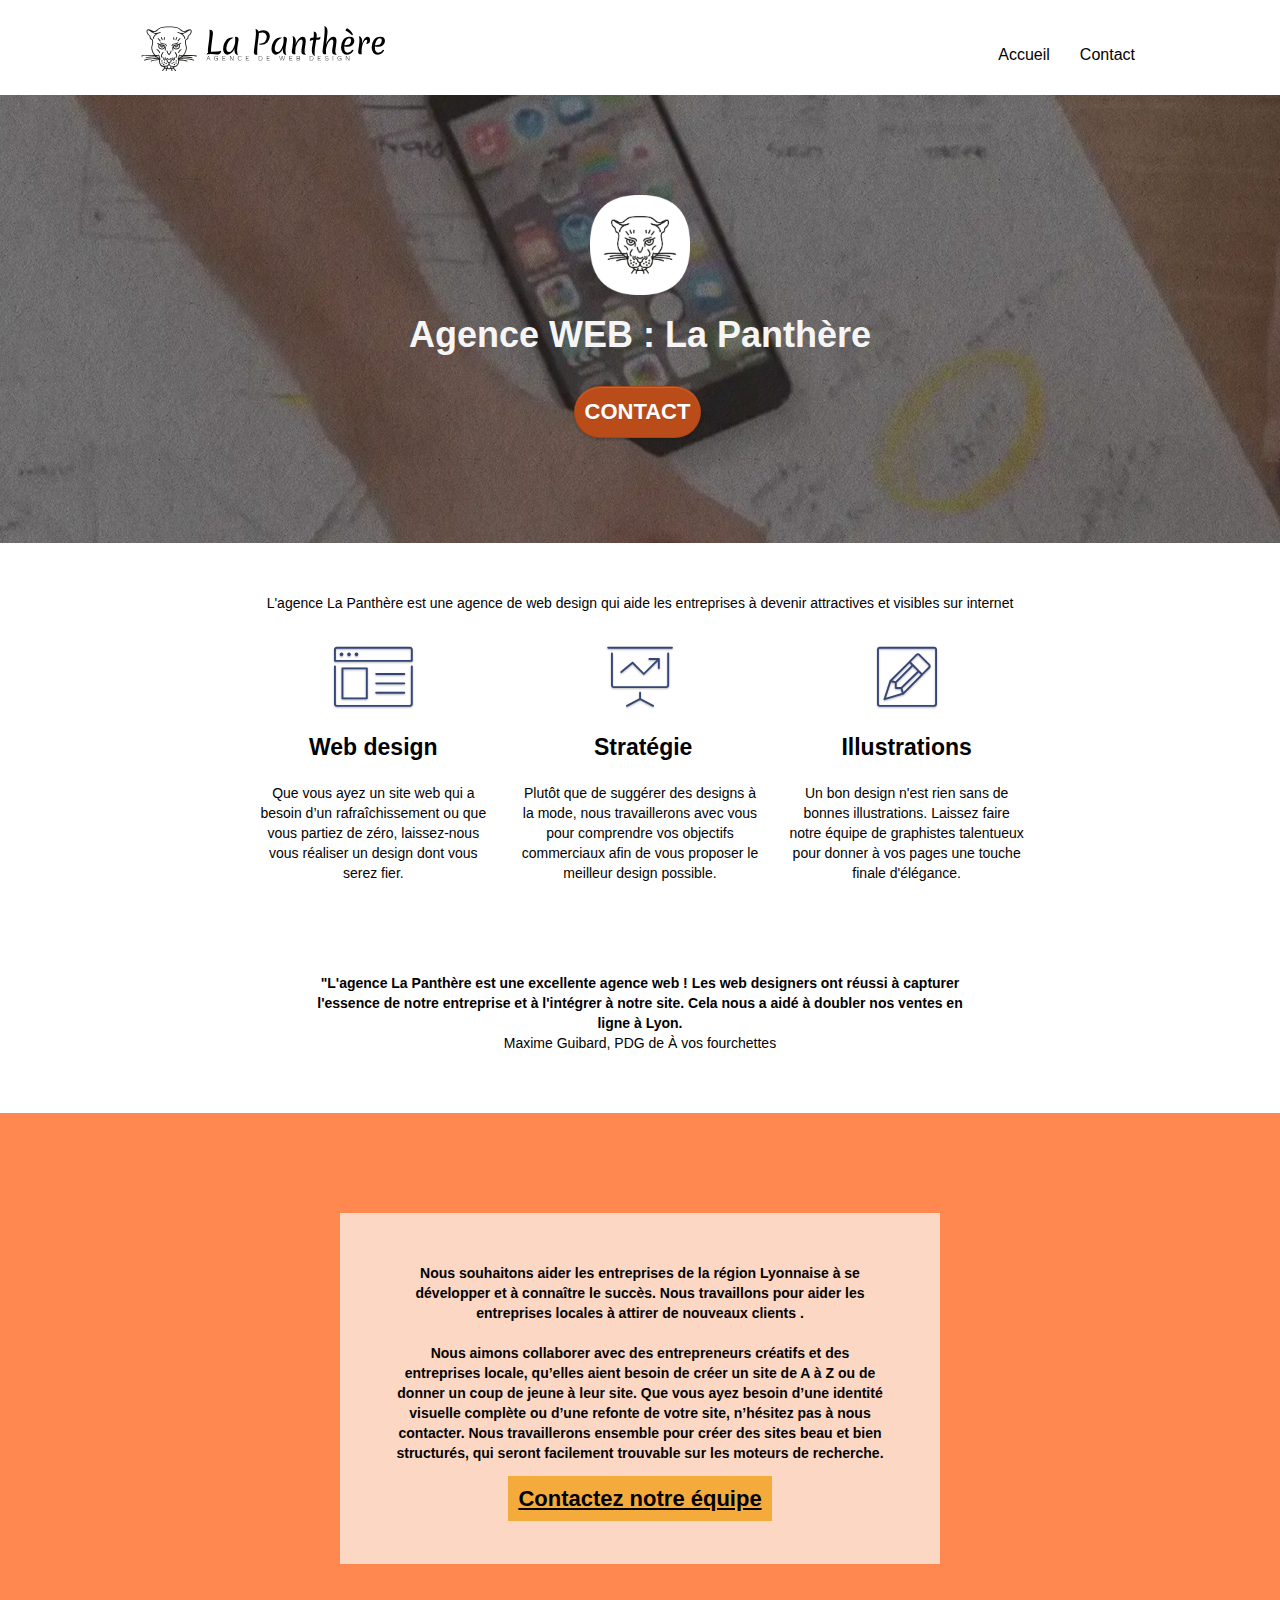
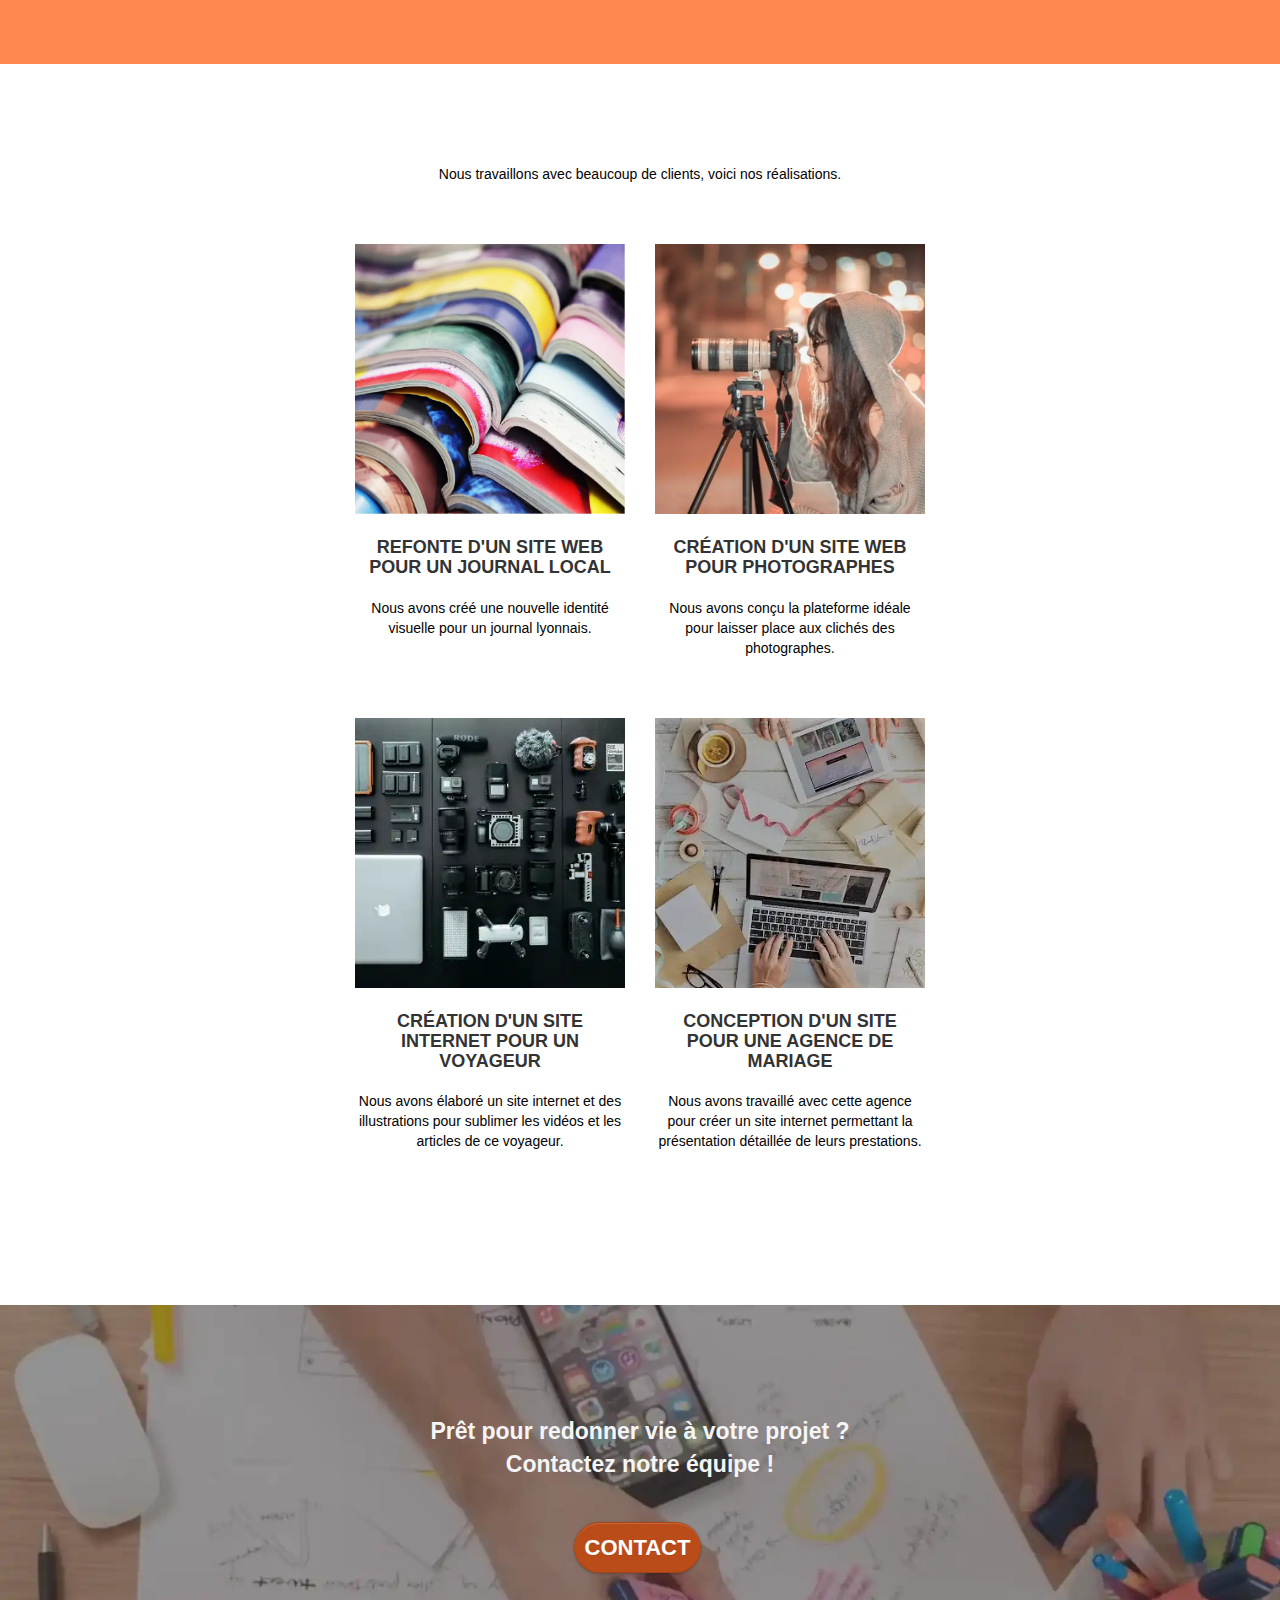
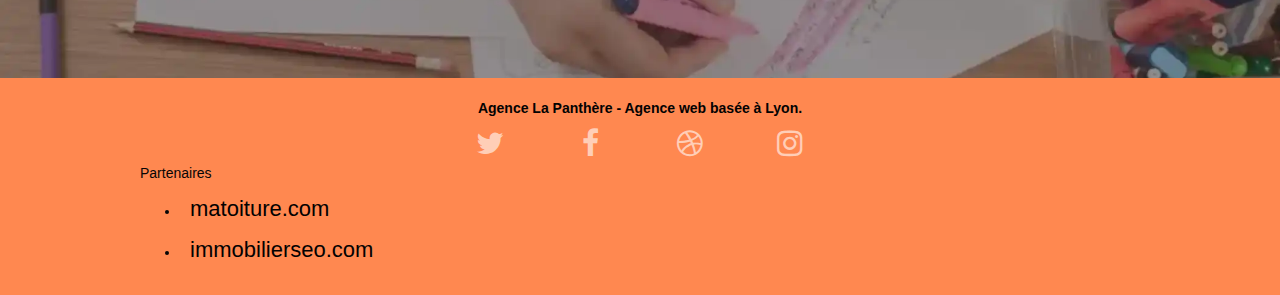
<file: index.html>
<!DOCTYPE html>
<html lang="fr">

<head>
	<meta charset="utf-8">
	<meta name="description" content="Vous avez ouvert votre entreprise et vous cherchez maintenant à vous faire connaître ? L’agence La Panthère est la solution pour vous. Grâce à son expertise en web design et en graphisme, cette agence web lyonnaise saura rendre votre entreprise visible et attirante sur le web. Faites peau neuve et créer le site web qui vous convient grâce à cette agence web. Une façon de redonner vie à vos projets et d’avancer vers le succès. Contactez les équipes de l’agence La Panthère, et faites-vous connaître sans plus attendre.">
	<meta name="viewport" content="width=device-width, initial-scale=1.0, viewport-fit=cover">
	<link rel="shortcut icon" type="image/png" href="favicon.jpg">

	<link rel="stylesheet" type="text/css" href="./css/bootstrap.min.css">
	<link rel="stylesheet" type="text/css" href="style.css">
	<link rel="stylesheet" type="text/css" href="./css/font-awesome.min.css">
	<link rel="stylesheet" type="text/css" href="./css/et-line.min.css">

	<title>La Panthère - Agence de Web design</title>


	<!-- Analytics -->

	<!-- Analytics END -->

</head>

<body>
	<!-- Principal conteneur -->
	<div class="page-container">

		<!-- bloc-0 -->
		<div class="bloc bgc-white l-bloc " id="bloc-0">
			<div class="container bloc-sm">
				<nav class="navbar row">
					<div class="navbar-header">
						<a class="navbar-brand" href="index.html"><img src="img/agence-la-panthere-monochrome.svg"
								alt="paris web design logo agence web meilleure agence"></a>
						<button id="nav-toggle" type="button" class="ui-navbar-toggle navbar-toggle" data-toggle="collapse" data-target=".navbar-1">
									<span class="sr-only">Toggle navigation</span><span class="icon-bar"></span><span class="icon-bar"></span><span class="icon-bar"></span>
								</button>
					</div>
					<div class="collapse navbar-collapse navbar-1 special-dropdown-nav">
						<ul class="site-navigation nav navbar-nav">
							<li>
								<a href="index.html">Accueil</a>
							</li>
							<li>
								<a href="contact.html">Contact</a>
							</li>
						</ul>
					</div>
				</nav>
			</div>
		</div>
		<!-- bloc-0 END -->

		<!-- bloc-1-presentation -->
		<div class="bloc bgc-dark-slate-blue bg-banniere d-bloc bg-t-edge bloc-bg-texture texture-paper b-parallax"
			id="bloc-1-hero">
			<div class="container bloc-lg">
				<div class="row tight-width-whitespace">
					<div class="col-sm-12">
						<img src="img/logo.webp" class="center-block image-resize-mode"
							alt="Agence La Panthère, agence web paris, création logo paris">
						<h1 class="text-center hero-bloc-text tc-white ">
							Agence WEB : La Panthère
						</h1>
						<div class="text-center">
							<a href="contact.html" class="btn btn-lg btn-clean btn-rd cta-hero btn-atomic-tangerine"
								id="cta-hero">Contact</a>
						</div>
					</div>
				</div>
			</div>
		</div>
		<!-- bloc-1-presentation END -->

		<!-- bloc-2-services -->
		<div class="bloc bgc-white l-bloc" id="bloc-2-services">
			<div class="container bloc-md">
				<div class="row">
					<div class="col-sm-12 text-center">
						<p>L'agence La Panthère est une agence de web design qui aide les entreprises à devenir
							attractives et visibles sur internet</p>
					</div>
				</div>
				<div class="row voffset-lg med-width-whitespace">
					<div class="col-sm-4">
						<div class="text-center">
							<span class="et-icon-browser sm-shadow icon-dark-slate-blue icons icon-lg"></span>
						</div>
						<h2 class="mg-md text-center">
							Web design
						</h2>
						<p class="text-center ">
							Que vous ayez un site web qui a besoin d&rsquo;un rafraîchissement ou que vous partiez de
							zéro, laissez-nous vous réaliser un design dont vous serez fier.
						</p>
					</div>
					<div class="col-sm-4">
						<div class="text-center">
							<span class="et-icon-presentation sm-shadow icon-dark-slate-blue icons icon-lg"></span>
						</div>
						<h2 class="mg-md text-center">
							&nbsp;Stratégie
						</h2>
						<p class="text-center ">
							Plutôt que de suggérer des designs à la mode, nous travaillerons avec vous pour comprendre
							vos objectifs commerciaux afin de vous proposer le meilleur design possible.<br>
						</p>
					</div>
					<div class="col-sm-4">
						<div class="text-center">
							<span class="et-icon-edit sm-shadow icon-dark-slate-blue icons icon-lg"></span>
						</div>
						<h2 class="mg-md text-center">
							Illustrations
						</h2>
						<p class="text-center ">
							Un bon design n'est rien sans de bonnes illustrations. Laissez faire notre équipe de
							graphistes talentueux pour donner à vos pages une touche finale d'élégance.
						</p>
					</div>
				</div>
				<div class="row voffset-lg voffset">
					<div class="col-xs-12 col-md-8 col-md-offset-2 text-center">
						<p><strong>"L'agence La Panthère est une excellente agence web ! Les web designers ont réussi à
								capturer l'essence de notre entreprise et à l'intégrer à notre site. Cela nous a aidé à
								doubler nos ventes en ligne à Lyon.</strong> <br>
							Maxime Guibard, PDG de À vos fourchettes
						</p>
					</div>
				</div>
			</div>
		</div>
		<!-- bloc-2-services END -->

		<!-- bloc-3-what-i-do -->
		<div class="bloc tc-white bgc-atomic-tangerine bg-presentation d-bloc bloc-bg-texture b-parallax"
			id="bloc-3-what-i-do">
			<div class="container bloc-lg">
				<div class="row tight-width-whitespace black-background">
					<div class="col-sm-12">
						<p class="mg-md text-center card">
							Nous souhaitons aider les entreprises de la région Lyonnaise à se développer et à connaître
							le succès. Nous travaillons pour aider les entreprises locales à attirer de nouveaux clients
							.<br>
						</p>
						<p class="text-center white">
							Nous aimons collaborer avec des entrepreneurs créatifs et des entreprises locale, qu’elles
							aient besoin de créer un site de A à Z ou de donner un coup de jeune à leur site. Que vous
							ayez besoin d’une identité visuelle complète ou d’une refonte de votre site, n’hésitez pas à
							nous contacter. Nous travaillerons ensemble pour créer des sites beau et bien structurés,
							qui seront facilement trouvable sur les moteurs de recherche. <br><br>
							<a class="bold-link text-decoration" href="contact.html">Contactez notre équipe</a><br>
						</p>
					</div>
				</div>
			</div>
		</div>
		<!-- bloc-3-what-i-do END -->

		<!-- bloc-4-portfolio -->
		<div class="bloc bgc-white bg-lines-h2-bg bg-repeat l-bloc" id="bloc-4-portfolio">
			<div class="container bloc-lg">
				<div class="row">
					<div class="col-sm-12 text-center">
						<p>Nous travaillons avec beaucoup de clients, voici nos réalisations.</p>
					</div>
				</div>
				<div class="row tight-width-whitespace portfolio-row">
					<div class="col-sm-6">
						<a href="#" data-lightbox="img/1.webp" data-gallery-id="gallery-1"
							data-caption="Refonte d'un site web pour un journal local" data-frame="snapshot-lb"><img
								src="img/1.webp"
								alt="paris web design logo agence web meilleure agence et refonte site web journal"
								class="img-responsive portfolio-thumb"></a>
						<h3 class="mg-md text-center">
							Refonte d'un site web pour un journal local
						</h3>
						<p class="text-center">
							Nous avons créé une nouvelle identité visuelle pour un journal lyonnais.
						</p>
					</div>
					<div class="col-sm-6">
						<a href="#" data-lightbox="img/2.webp" data-gallery-id="gallery-1"
							data-caption="Création d'un site web pour photographes" data-frame="snapshot-lb"><img
								src="img/2.webp" class="img-responsive portfolio-thumb"
								alt="paris web design logo agence web meilleure agence, Création d'un site web pour photographes"></a>
						<h3 class="mg-md text-center">
							Création d'un site web pour photographes
						</h3>
						<p class="text-center">
							Nous avons conçu la plateforme idéale pour laisser place aux clichés des photographes.
						</p>
					</div>
				</div>
				<div class="row tight-width-whitespace portfolio-row">
					<div class="col-sm-6">
						<a href="#" data-lightbox="img/3.webp" data-gallery-id="gallery-1"
							data-caption="Création d'un site internet pour un voyageur" data-frame="snapshot-lb">
							<img src="img/3.webp" class="img-responsive portfolio-thumb"
								alt="paris web design logo agence web meilleure agence, Création d'un site web pour voyageur"></a>
						<h3 class="mg-md text-center">
							Création d'un site internet pour un voyageur
						</h3>
						<p class="text-center">
							Nous avons élaboré un site internet et des illustrations pour sublimer les vidéos et les
							articles de ce voyageur.
						</p>
					</div>
					<div class="col-sm-6">
						<a href="#" data-lightbox="img/4.webp" data-gallery-id="gallery-1"
							data-caption="Conception d'un site pour une agence de mariage" data-frame="snapshot-lb"><img
								src="img/4.webp" class="img-responsive portfolio-thumb"
								alt="paris web design logo agence web meilleure agence, Création d'un site web pour agence de mariage"></a>
						<h3 class="mg-md text-center">
							Conception d'un site pour une agence de mariage
						</h3>
						<p class="text-center">
							Nous avons travaillé avec cette agence pour créer un site internet permettant la
							présentation détaillée de leurs prestations.
						</p>
					</div>
				</div>
			</div>
		</div>
		<!-- bloc-4-portfolio END -->

		<!-- bloc-5-cta -->
		<div class="bloc bgc-dark-slate-blue bg-banniere d-bloc bloc-bg-texture" id="bloc-5-cta">
			<div class="container bloc-lg">
				<div class="row">
					<h2 class="mg-md text-center tc-white black">
						Prêt pour redonner vie à votre projet ?<br>Contactez notre équipe !
					</h2>
					<div class="col-sm-12 text-center">
						<a href="contact.html"
							class="btn btn-atomic-tangerine btn-clean btn-rd btn-lg cta-hero">Contact</a>
					</div>
				</div>
			</div>
		</div>
		<!-- bloc-5-cta END -->

		<!-- Footer - bloc-8 -->
		<div class="bloc bgc-atomic-tangerine d-bloc" id="bloc-8">
			<div class="container bloc-sm">
				<div class="row">
					<div class="col-sm-12">
						<p class="text-center white">
							Agence La Panthère - Agence web basée à Lyon.<br>
						</p>

						<div class="row row-no-gutters social">
							<div class="col-sm-3">
								<div class="text-center">
									<a title="twitter" class="social" href="https://twitter.com/home?lang=fr"><span class="fa fa-twitter icon-md"></span></a>
								</div>
							</div>
							<div class="col-sm-3">
								<div class="text-center">
									<a title="facebook" class="social" href="https://www.facebook.com/"><span class="fa fa-facebook icon-md"></span></a>
								</div>
							</div>
							<div class="col-sm-3">
								<div class="text-center">
									<a title="dribbble" class="social" href="https://dribbble.com/"><span class="fa fa-dribbble icon-md"></span></a>
								</div>
							</div>
							<div class="col-sm-3">
								<div class="text-center">
									<a title="instagram" class="social" href="https://www.instagram.com/"><span class="fa fa-instagram icon-md"></span></a>
								</div>
							</div>
						</div>

						<div class="row">
							<div class="col-sm-4">
								Partenaires
								<ul>
									<li><a href="matoiture.com">matoiture.com</a></li>
									<li><a href="immobilierseo.com">immobilierseo.com</a></li>
								</ul>
							</div>
						</div>
					</div>
				</div>
			</div>
		</div>
		<!-- Footer - bloc-8 END -->

	</div>
	<!-- Principal conteneur END -->



	<script src="./js/jquery-2.1.0.min.js"></script>
	<script src="./js/bootstrap.min.js"></script>
	<script src="./js/blocs.min.js"></script>
	<script src="./js/jquery.touchSwipe.min.js" defer></script>
	<script src="./js/gmaps.min.js"></script>

</body>

</html>
</file>
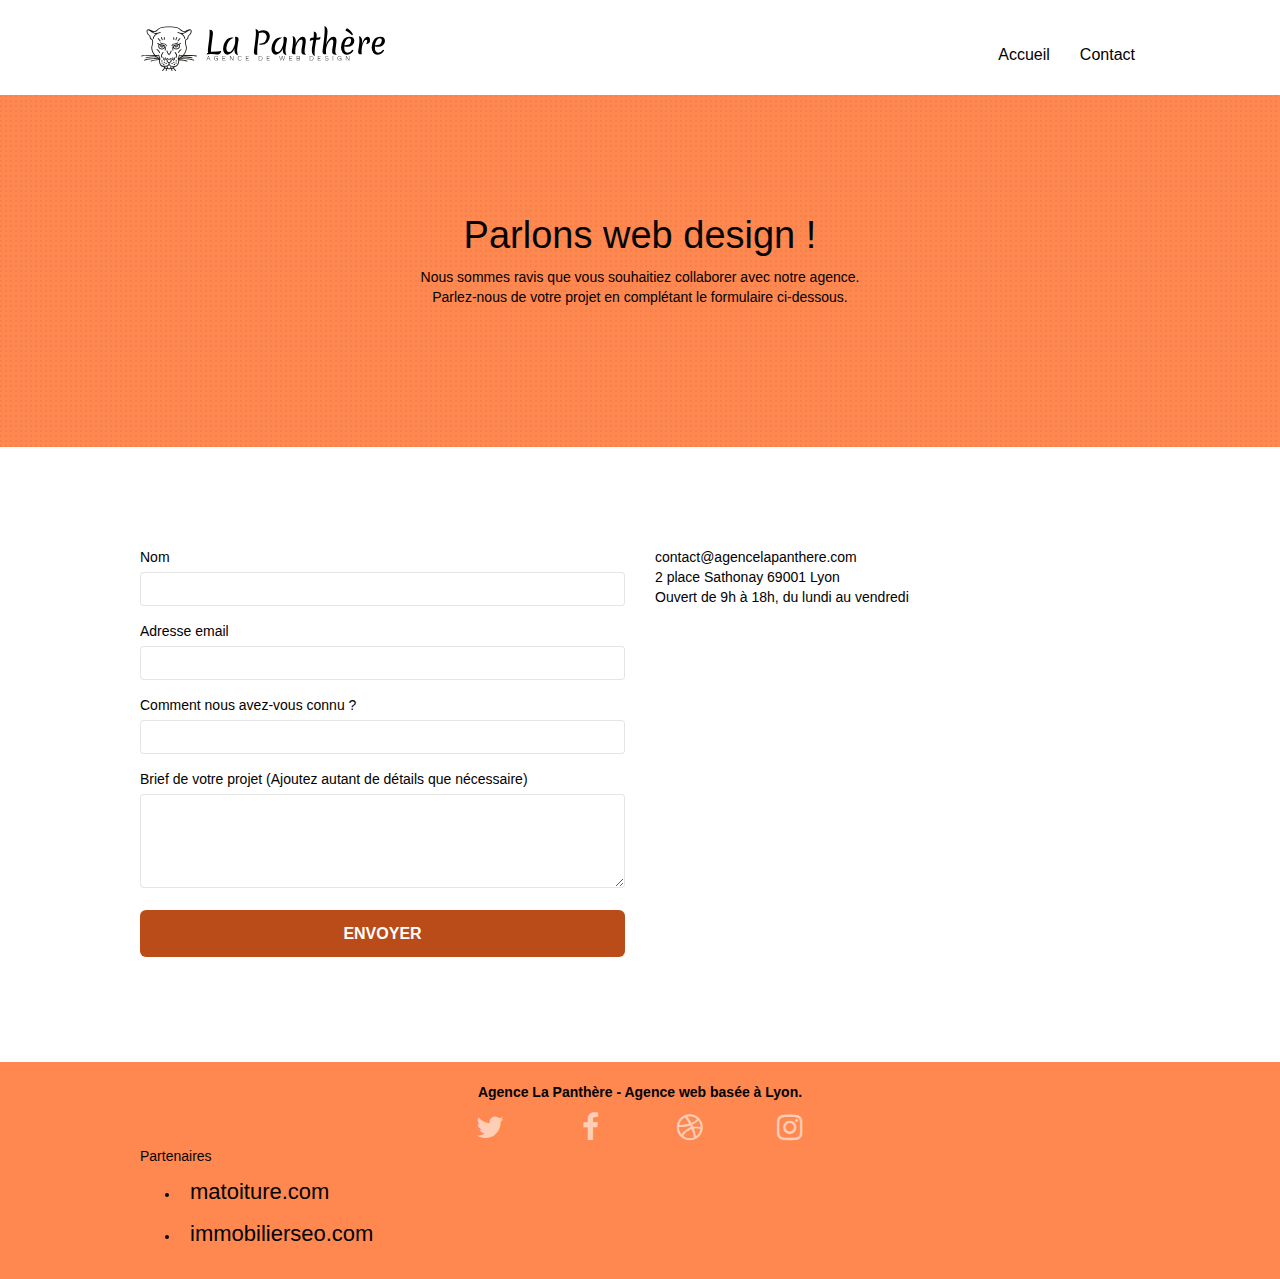
<file: contact.html>
<!doctype html>
<html lang="fr">

<head>
	<meta charset="utf-8">
	<meta name="description"
		content="Vous avez ouvert votre entreprise et vous cherchez maintenant à vous faire connaître ? L’agence La Panthère est la solution pour vous. Grâce à son expertise en web design et en graphisme, cette agence web lyonnaise saura rendre votre entreprise visible et attirante sur le web. Faites peau neuve et créer le site web qui vous convient grâce à cette agence web. Une façon de redonner vie à vos projets et d’avancer vers le succès. Contactez les équipes de l’agence La Panthère, et faites-vous connaître sans plus attendre.">
	<meta name="viewport" content="width=device-width, initial-scale=1.0, viewport-fit=cover">
	<link rel="shortcut icon" type="image/png" href="favicon.jpg">

	<link rel="stylesheet" type="text/css" href="./css/bootstrap.min.css">
	<link rel="stylesheet" type="text/css" href="style.css">
	<link rel="stylesheet" type="text/css" href="./css/font-awesome.min.css">
	<link rel="stylesheet" type="text/css" href="./css/et-line.min.css">

	<title>La Panthère - Contact</title>


	<!-- Analytics -->

	<!-- Analytics END -->

</head>

<body>
	<!-- Principal conteneur -->
	<div class="page-container">

		<!-- bloc-0 -->
		<div class="bloc bgc-white l-bloc " id="bloc-0">
			<div class="container bloc-sm">
				<nav class="navbar row">
					<div class="navbar-header">
						<a class="navbar-brand" href="index.html"><img src="img/agence-la-panthere-monochrome.svg"
								alt="atlanta web design logo"></a>
						<button id="nav-toggle" type="button" class="ui-navbar-toggle navbar-toggle" data-toggle="collapse" data-target=".navbar-1">
									<span class="sr-only">Toggle navigation</span><span class="icon-bar"></span><span class="icon-bar"></span><span class="icon-bar"></span>
								</button>
					</div>
					<div class="collapse navbar-collapse navbar-1 special-dropdown-nav">
						<ul class="site-navigation nav navbar-nav">
							<li>
								<a href="index.html">Accueil</a>
							</li>
							<li>
								<a href="page2.html">Contact</a>
							</li>
						</ul>
					</div>
				</nav>
			</div>
		</div>
		<!-- bloc-0 END -->

		<!-- bloc-6 -->
		<div class="bloc bg-dots-bg bg-repeat bgc-atomic-tangerine texture-paper" id="bloc-6">
			<div class="container bloc-lg">
				<div class="row">
					<div class="col-sm-12">
						<h1 class="hero-bloc-text text-center">
							Parlons web design !
						</h1>
						<p class="text-center mg-lg">
							Nous sommes ravis que vous souhaitiez collaborer avec notre agence.<br>
							Parlez-nous de votre projet en complétant le formulaire ci-dessous.
						</p>
					</div>
				</div>
			</div>
		</div>
		<!-- bloc-6 END -->

		<!-- bloc-7 -->
		<div class="bloc bgc-white l-bloc" id="bloc-7">
			<div class="container bloc-lg">
				<div class="row">
					<div class="col-sm-6">
						<form id="form_1" novalidate data-success-msg="Your message has been sent."
							data-fail-msg="Sorry it seems that our mail server is not responding, Sorry for the inconvenience!">
							<div class="form-group">
								<label for="name">
									Nom
								</label>
								<input id="name" class="form-control" required name="name">
							</div>
							<div class="form-group">
								<label for="email">
									Adresse email
								</label>
								<input id="email" class="form-control" type="email" required name="email">
							</div>
							<div class="form-group">
								<label for="input_504">
									Comment nous avez-vous connu ?
								</label>
								<input class="form-control" type="email" required id="input_504" name="connaissance">
							</div>
							<div class="form-group">
								<label for="message">
									Brief de votre projet (Ajoutez autant de détails que nécessaire)<br>
								</label>
								<textarea id="message" class="form-control" rows="4" cols="50" required
									name="message"></textarea>
							</div>
							<button class="bloc-button btn btn-lg btn-block cta-hero btn-atomic-tangerine"
								type="submit">
								Envoyer
							</button>
						</form>
					</div>
					<div class="col-sm-6">
						<p>
							contact@agencelapanthere.com<br>2 place Sathonay 69001 Lyon<br>Ouvert de 9h à 18h, du lundi
							au vendredi<br>
						</p>
					</div>
				</div>
			</div>
		</div>
		<!-- bloc-7 END -->

		<!-- ScrollToTop Button -->
		<a title="scroll to top" href="#bloc-0" class="bloc-button btn btn-d scrollToTop" onclick="scrollToTarget('1')"><span
				class="fa fa-chevron-up"></span></a>
		<!-- ScrollToTop Button END-->


		<!-- Footer - bloc-8 -->
		<div class="bloc bgc-atomic-tangerine d-bloc" id="bloc-8">
			<div class="container bloc-sm">
				<div class="row">
					<div class="col-sm-12">
						<p class="text-center white">
							Agence La Panthère - Agence web basée à Lyon.<br>
						</p>

						<div class="row row-no-gutters social">
							<div class="col-sm-3">
								<div class="text-center">
									<a title="twitter" class="social" href="https://twitter.com/home?lang=fr"><span class="fa fa-twitter icon-md"></span></a>
								</div>
							</div>
							<div class="col-sm-3">
								<div class="text-center">
									<a title="facebook" class="social" href="https://www.facebook.com/"><span class="fa fa-facebook icon-md"></span></a>
								</div>
							</div>
							<div class="col-sm-3">
								<div class="text-center">
									<a title="dribbble" class="social" href="https://dribbble.com/"><span class="fa fa-dribbble icon-md"></span></a>
								</div>
							</div>
							<div class="col-sm-3">
								<div class="text-center">
									<a title="instagram" class="social" href="https://www.instagram.com/"><span class="fa fa-instagram icon-md"></span></a>
								</div>
							</div>
						</div>

						<div class="row">
							<div class="col-sm-4">
								Partenaires
								<ul>
									<li><a href="matoiture.com">matoiture.com</a></li>
									<li><a href="immobilierseo.com">immobilierseo.com</a></li>
								</ul>
							</div>
						</div>
					</div>
				</div>
			</div>
		</div>
		<!-- Footer - bloc-8 END -->

	</div>
	<!-- Principal conteneur END -->

<script src="./js/jquery-2.1.0.min.js"></script>
<script src="./js/bootstrap.min.js"></script>
<script src="./js/blocs.min.js"></script>
<script src="./js/jqBootstrapValidation.js"></script>
<script src="./js/formHandler.js"></script>

</body>

</html>
</file>
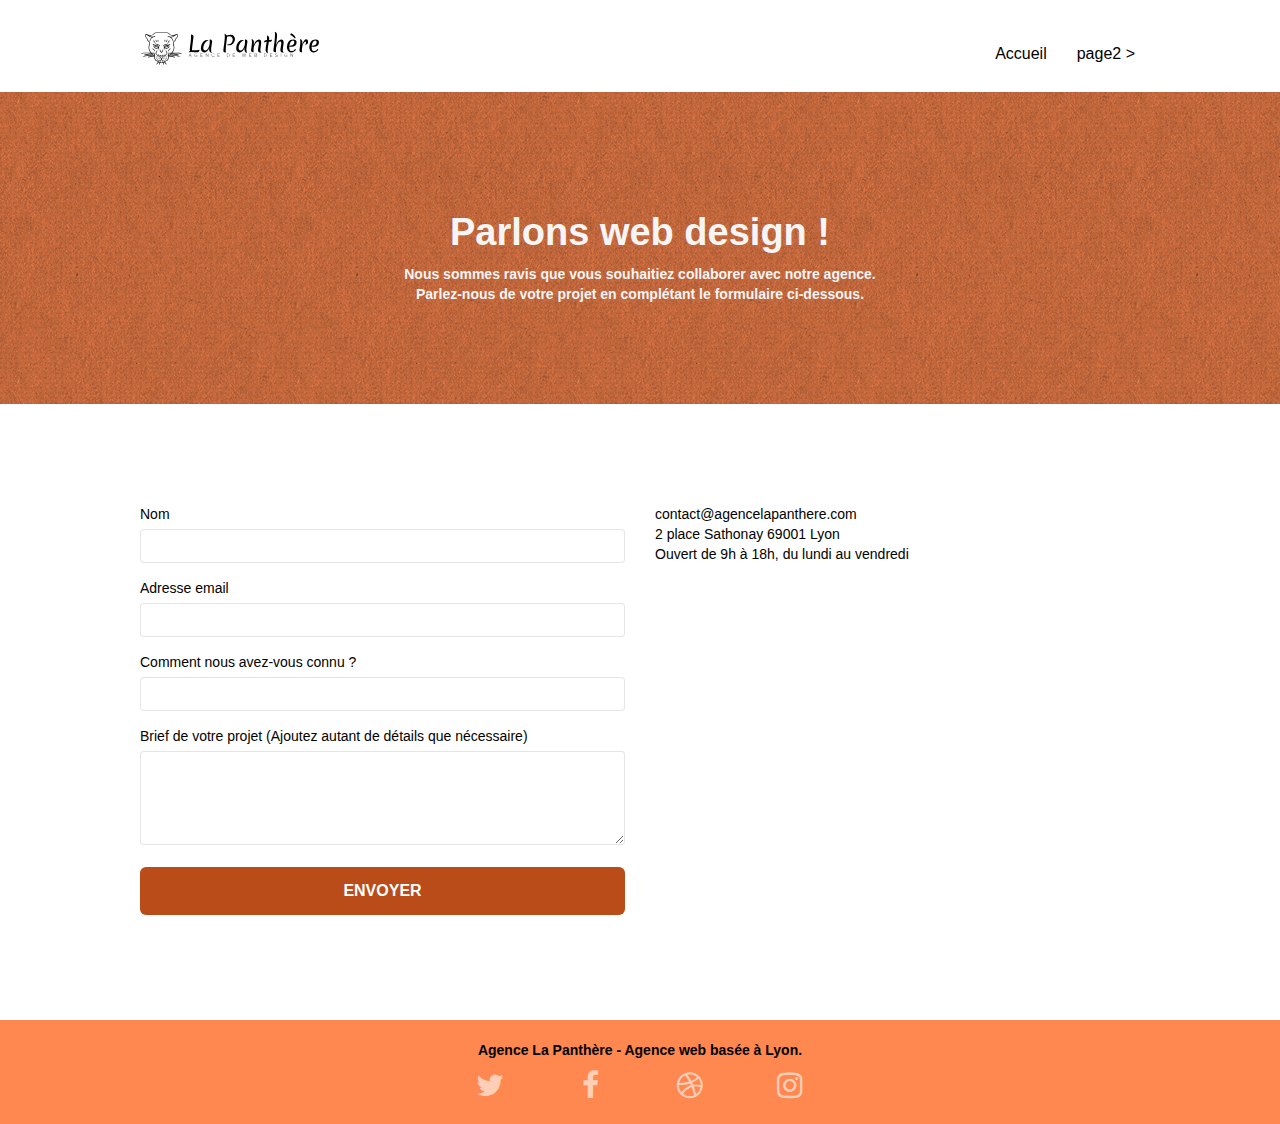
<file: page2.html>
<!doctype html>
<html lang="fr">
<head>
    <meta charset="utf-8">
    <meta name="keywords" content="">
    <meta name="description" content="">
    <meta name="viewport" content="width=device-width, initial-scale=1.0, viewport-fit=cover">
    <link rel="shortcut icon" type="image/png" href="favicon.jpg">
    
	<link rel="stylesheet" type="text/css" href="./css/bootstrap.min.css">
	<link rel="stylesheet" type="text/css" href="style.css">
	<link rel="stylesheet" type="text/css" href="./css/font-awesome.min.css">
	<link rel="stylesheet" type="text/css" href="./css/et-line.min.css">

    <title>La Panthère - Contact</title>

    
<!-- Analytics -->
 
<!-- Analytics END -->
    
</head>
<body>
<!-- Principal conteneur -->
<div class="page-container">
    
<!-- bloc-0 -->
<div class="bloc bgc-white l-bloc " id="bloc-0">
	<div class="container bloc-sm">
		<nav class="navbar row">
			<div class="navbar-header">
				<a class="navbar-brand" href="index.html"><img src="img/agence-la-panthere-monochrome.svg" alt="atlanta web design logo" height="40" /></a>
				<button id="nav-toggle" type="button" class="ui-navbar-toggle navbar-toggle" data-toggle="collapse" data-target=".navbar-1">
					<span class="sr-only">Toggle navigation</span><span class="icon-bar"></span><span class="icon-bar"></span><span class="icon-bar"></span>
				</button>
			</div>
			<div class="collapse navbar-collapse navbar-1 special-dropdown-nav">
				<ul class="site-navigation nav navbar-nav">
					<li>
						<a href="index.html">Accueil</a>
					</li>
					<li>
					</li>
					<li>
						<a href="page2.html">page2 &gt;</a>
					</li>
				</ul>
			</div>
		</nav>
	</div>
</div>
<!-- bloc-0 END -->

<!-- bloc-6 -->
<div class="bloc bg-dots-bg bg-repeat bgc-atomic-tangerine d-bloc bloc-bg-texture texture-paper" id="bloc-6">
	<div class="container bloc-lg">
		<div class="row">
			<div class="col-sm-12">
				<h1 class="text-center hero-bloc-text tc-white">
					Parlons web design !
				</h1>
				<p class="text-center mg-lg tc-white tight-width-whitespace">
					Nous sommes ravis que vous souhaitiez collaborer avec notre agence.<br>
					Parlez-nous de votre projet en complétant le formulaire ci-dessous.
				</p>
			</div>
		</div>
	</div>
</div>
<!-- bloc-6 END -->

<!-- bloc-7 -->
<div class="bloc bgc-white l-bloc" id="bloc-7">
	<div class="container bloc-lg">
		<div class="row">
			<div class="col-sm-6">
				<form id="form_1" novalidate success-msg="Your message has been sent." fail-msg="Sorry it seems that our mail server is not responding, Sorry for the inconvenience!">
					<div class="form-group">
						<label>
							Nom
						</label>
						<input id="name" class="form-control" required />
					</div>
					<div class="form-group">
						<label>
							Adresse email
						</label>
						<input id="email" class="form-control" type="email" required />
					</div>
					<div class="form-group">
						<label>
							Comment nous avez-vous connu ?
						</label>
						<input class="form-control" type="email" required id="input_504" />
					</div>
					<div class="form-group">
						<label>
							Brief de votre projet (Ajoutez autant de détails que nécessaire)<br>
						</label><textarea id="message" class="form-control" rows="4" cols="50" required></textarea>
					</div> 
					<button class="bloc-button btn btn-lg btn-block cta-hero btn-atomic-tangerine" type="submit">
						Envoyer
					</button>
				</form>
			</div>
			<div class="col-sm-6">
				<p>
					contact@agencelapanthere.com<br>2 place Sathonay 69001 Lyon<br>Ouvert de 9h à 18h, du lundi au vendredi<br>
				</p>
			</div>
		</div>
	</div>
</div>
<!-- bloc-7 END -->

<!-- ScrollToTop Button -->
<a class="bloc-button btn btn-d scrollToTop" onclick="scrollToTarget('1')"><span class="fa fa-chevron-up"></span></a>
<!-- ScrollToTop Button END-->


<!-- Footer - bloc-8 -->
<div class="bloc bgc-atomic-tangerine d-bloc" id="bloc-8">
	<div class="container bloc-sm">
		<div class="row">
			<div class="col-sm-12">
				<p class="text-center white">
					Agence La Panthère - Agence web basée à Lyon.<br>
				</p>
				<div class="row row-no-gutters social">
					<div class="col-sm-3">
						<div class="text-center">
							<a class="social" href="index.html"><span class="fa fa-twitter icon-md"></span></a>
						</div>
					</div>
					<div class="col-sm-3">
						<div class="text-center">
							<a class="social" href="index.html"><span class="fa fa-facebook icon-md"></span></a>
						</div>
					</div>
					<div class="col-sm-3">
						<div class="text-center">
							<a class="social" href="index.html"><span class="fa fa-dribbble icon-md"></span></a>
						</div>
					</div>
					<div class="col-sm-3">
						<div class="text-center">
							<a class="social" href="index.html"><span class="fa fa-instagram icon-md"></span></a>
						</div>
					</div>
				</div>
			</div>
		</div>
	</div>
</div>
<!-- Footer - bloc-8 END -->

</div>
<!-- Principal conteneur END -->
    

</body>

<script src="./js/jquery-2.1.0.min.js"></script>
<script src="./js/bootstrap.min.js"></script>
<script src="./js/blocs.min.js"></script>
<script src="./js/jqBootstrapValidation.js"></script>
<script src="./js/formHandler.js"></script>

</html>
</file>
<file: style.css>
body {
    margin: 0;
    padding: 0;
    background: #FFF;
    overflow-x: hidden;
    -webkit-font-smoothing: antialiased;
    -moz-osx-font-smoothing: grayscale;
}

li {
    padding-top: 10px;
}

a,
button {
    transition: all .3s ease-in-out;
    outline: none!important;
}

a:hover {
    text-decoration: none;
    cursor: pointer;
}
.text-decoration {
   background-color: #f5ab3b;
}
#page-loading-blocs-notifaction {
    position: fixed;
    top: 0;
    bottom: 0;
    width: 100%;
    z-index: 100000;
    background: #FFFFFF url("img/pageload-spinner.gif") no-repeat center center;
}
.col-sm-12 a {
    font-size: 22px;
    padding: 10px;
}
.bloc {
    width: 100%;
    clear: both;
    background: 50% 50% no-repeat;
    padding: 0 50px;
    -webkit-background-size: cover;
    -moz-background-size: cover;
    -o-background-size: cover;
    background-size: cover;
    position: relative;
}

.bloc .container {
    padding-left: 0;
    padding-right: 0;
}

.bloc-lg {
    padding: 100px 50px;
}

.bloc-md {
    padding: 50px;
}

.bloc-sm {
    padding: 20px 50px;
}

.bg-center,
.bg-l-edge,
.bg-r-edge,
.bg-t-edge,
.bg-b-edge,
.bg-tl-edge,
.bg-bl-edge,
.bg-tr-edge,
.bg-br-edge,
.bg-repeat {
    -webkit-background-size: auto!important;
    -moz-background-size: auto!important;
    -o-background-size: auto!important;
    background-size: auto!important;
}

.bg-repeat {
    background: repeat;
}

.bg-t-edge {
    background: top no-repeat;
}

.bloc-bg-texture::before {
    content: "";
    background-size: 2px 2px;
    position: absolute;
    top: 0;
    bottom: 0;
    left: 0;
    right: 0;
}

.navbar-brand img {
    width : 80%;
}
.col-sm-12 img {
    width : 100px;
}

.texture-paper::before {
    background: url("img/texture-paper.webp");
    background-size: 280px 280px;
}

.b-parallax {
    background-attachment: fixed;
}

.d-bloc {
    color: rgb(7, 5, 5);
}

.d-bloc button:hover {
    color: rgb(249, 245, 245);
}

.d-bloc .icon-round,
.d-bloc .icon-square,
.d-bloc .icon-rounded,
.d-bloc .icon-semi-rounded-a,
.d-bloc .icon-semi-rounded-b {
    border-color: rgba(255, 255, 255, .9);
}

.d-bloc .divider-h span {
    border-color: rgba(255, 255, 255, .2);
}

.d-bloc .a-btn,
.d-bloc .navbar a,
.d-bloc .navbar-brand,
.d-bloc a .icon-sm,
.d-bloc a .icon-md,
.d-bloc a .icon-lg,
.d-bloc a .icon-xl,
.d-bloc h1 a,
.d-bloc h2 a,
.d-bloc h3 a,
.d-bloc h4 a,
.d-bloc h5 a,
.d-bloc h6 a,
.d-bloc p a {
    color: rgba(255, 255, 255, .6);
}

.d-bloc .a-btn:hover,
.d-bloc .navbar a:hover,
.d-bloc .navbar-brand:hover,
.d-bloc a:hover .icon-sm,
.d-bloc a:hover .icon-md,
.d-bloc a:hover .icon-lg,
.d-bloc a:hover .icon-xl,
.d-bloc h1 a:hover,
.d-bloc h2 a:hover,
.d-bloc h3 a:hover,
.d-bloc h4 a:hover,
.d-bloc h5 a:hover,
.d-bloc h6 a:hover,
.d-bloc p a:hover {
    color: rgba(255, 255, 255, 1);
}

.d-bloc .navbar-toggle .icon-bar {
    background: rgba(255, 255, 255, 1);
}

.d-bloc .btn-wire,
.d-bloc .btn-wire:hover {
    color: rgba(255, 255, 255, 1);
    border-color: rgba(255, 255, 255, 1);
}

.d-bloc .panel {
    color: rgba(4, 0, 0, 0.5);
}

.d-bloc .panel button:hover {
    color: rgba(0, 0, 0, .7);
}

.d-bloc .panel icon {
    border-color: rgba(0, 0, 0, .7);
}

.d-bloc .panel .divider-h span {
    border-color: rgba(0, 0, 0, .1);
}

.d-bloc .panel .a-btn {
    color: rgba(0, 0, 0, .6);
}

.d-bloc .panel .a-btn:hover {
    color: rgba(0, 0, 0, 1);
}

.d-bloc .panel .btn-wire,
.d-bloc .panel .btn-wire:hover {
    color: rgba(0, 0, 0, .7);
    border-color: rgba(0, 0, 0, .3);
}

.d-bloc .panel,
.l-bloc {
    color: rgba(0, 0, 0, .5);
}

.d-bloc .panel button:hover,
.l-bloc button:hover {
    color: rgba(0, 0, 0, .7);
}

.l-bloc .icon-round,
.l-bloc .icon-square,
.l-bloc .icon-rounded,
.l-bloc .icon-semi-rounded-a,
.l-bloc .icon-semi-rounded-b {
    border-color: rgba(0, 0, 0, .7);
}

.d-bloc .panel .divider-h span,
.l-bloc .divider-h span {
    border-color: rgba(0, 0, 0, .1);
}

.d-bloc .panel .a-btn,
.l-bloc .a-btn,
.l-bloc .navbar a,
.l-bloc .navbar-brand,
.l-bloc a .icon-sm,
.l-bloc a .icon-md,
.l-bloc a .icon-lg,
.l-bloc a .icon-xl,
.l-bloc h1 a,
.l-bloc h2 a,
.l-bloc h3 a,
.l-bloc h4 a,
.l-bloc h5 a,
.l-bloc h6 a,
.l-bloc p a {
    color: rgba(0, 0, 0, .6);
}

.d-bloc .panel .a-btn:hover,
.l-bloc .a-btn:hover,
.l-bloc .navbar a:hover,
.l-bloc .navbar-brand:hover,
.l-bloc a:hover .icon-sm,
.l-bloc a:hover .icon-md,
.l-bloc a:hover .icon-lg,
.l-bloc a:hover .icon-xl,
.l-bloc h1 a:hover,
.l-bloc h2 a:hover,
.l-bloc h3 a:hover,
.l-bloc h4 a:hover,
.l-bloc h5 a:hover,
.l-bloc h6 a:hover,
.l-bloc p a:hover {
    color: rgba(0, 0, 0, 1);
}

.l-bloc .navbar-toggle .icon-bar {
    color: rgba(0, 0, 0, .6);
}

.d-bloc .panel .btn-wire,
.d-bloc .panel .btn-wire:hover,
.l-bloc .btn-wire,
.l-bloc .btn-wire:hover {
    color: rgba(0, 0, 0, .7);
    border-color: rgba(0, 0, 0, .3);
}

.voffset {
    margin-top: 30px;
}

.voffset-lg {
    margin-top: 80px;
}

.row-no-gutters {
    margin-right: 0;
    margin-left: 0;
}

.row.row-no-gutters > [class^="col-"],
.row.row-no-gutters > [class*=" col-"] {
    padding-right: 0;
    padding-left: 0;
}

#bloc-1-hero h1 {
    font-size: 36px;
}

.navbar {
    margin-bottom: 0;
    z-index: 1;
}

.navbar-brand {
    height: auto;
    padding: 3px 15px;
    font-size: 25px;
    font-weight: normal;
    font-weight: 600;
    line-height: 44px;
}

.navbar-brand img {
    max-height: 200px;
    margin: 0 5px 0 0;
    display: inline;
}

.navbar-brand img[src$=svg] {
    min-width: 100px;
}

.nav-center .navbar-brand img {
    margin: 0;
}

.navbar .nav {
    padding-top: 2px;
    margin-right: -16px;
    float: right;
    z-index: 1;
}

.nav > li {
    float: left;
    margin-top: 4px;
    font-size: 16px;
}

.navbar-nav .open .dropdown-menu > li > a {
    text-align: inherit;
}

.nav > li a:hover,
.nav > li a:focus {
    background: transparent;
}

.navbar-toggle {
    margin: 10px 10px 0 0;
    border: 0px;
}

.navbar-toggle:hover {
    background: transparent!important;
}

.navbar-toggle .icon-bar {
    background-color: rgba(0, 0, 0, .5);
    width: 26px;
}

.nav-invert .navbar .nav {
    float: left;
}

.nav-invert .navbar-header,
.nav-invert .navbar-brand {
    float: right;
    position: relative;
    z-index: 2;
}

@media (min-width: 768px) {
    .site-navigation {
        position: absolute;
        top: 50%;
        right: 20px;
        transform: translate(0, -50%);
        -webkit-transform: translateY(-50%);
    }
    .nav > li .dropdown-menu a,
    .nav > li .dropdown-menu a:hover {
        color: #484848;
    }
    .nav-invert .site-navigation {
        left: 0;
        right: 0;
    }
    .nav-center {
        text-align: center;
    }
    .nav-center .navbar-header {
        width: 100%;
    }
    .nav-center .navbar-header,
    .nav-center .navbar-brand,
    .nav-center .nav > li {
        float: none;
        display: inline-block;
    }
    .nav-center .site-navigation {
        position: relative;
        width: 100%;
        right: 0;
        margin-right: 0px;
        margin-top: 20px;
    }
    .nav-center.mini-nav .navbar-toggle {
        float: none;
        margin: 10px auto 0;
    }
}

.nav > li > .dropdown a {
    background: none!important;
    display: block;
    padding: 14px 15px;
}

nav .caret {
    margin: 0 5px;
}

.dropdown-menu .dropdown-menu {
    top: -8px;
    left: 100%;
}

.dropdown-menu .dropmenu-flow-right {
    top: 100%;
    left: 0;
    margin-left: -1px;
    border-top-left-radius: 0;
    border-top-right-radius: 0;
}

.dropdown-menu .dropdown span {
    border: 4px solid black;
    border-top-color: transparent;
    border-right-color: transparent;
    border-bottom-color: transparent;
    margin: 6px -5px 0 0!important;
    float: right;
}

.mg-md {
    margin-top: 10px;
    margin-bottom: 20px;
}

.mg-lg {
    margin-top: 10px;
    margin-bottom: 40px;
}

.btn {
    margin: 0 5px 5px 0;
}

.btn.pull-right {
    margin: 0 0 5px 5px;
}

.btn-d,
.btn-d:hover,
.btn-d:focus {
    color: #FFF;
    background: rgba(0, 0, 0, .3);
}

button {
    outline: none!important;
}

.btn-rd {
    border-radius: 40px;
}

.btn-clean {
    border: 1px solid rgba(0, 0, 0, .08);
    border-bottom-color: rgba(0, 0, 0, .1);
    text-shadow: 0 1px 0 rgba(0, 0, 1, .1);
    box-shadow: 0 1px 3px rgba(0, 0, 1, .25), inset 0 1px 0 0 rgba(255, 255, 255, .15);
}

.icon-md {
    font-size: 30px!important;
}

.icon-lg {
    font-size: 60px!important;
}

.sm-shadow {
    text-shadow: 0 1px 2px rgba(0, 0, 0, .3);
}

.panel-sq,
.panel-sq .panel-heading,
.panel-sq .panel-footer {
    border-radius: 0;
}

.panel-rd {
    border-radius: 30px;
}

.panel-rd .panel-heading {
    border-radius: 29px 29px 0 0;
}

.panel-rd .panel-footer {
    border-radius: 0 0 29px 29px;
}

.form-control {
    border-color: rgba(0, 0, 0, .1);
    box-shadow: none;
}

.scrollToTop {
    width: 40px;
    height: 40px;
    position: fixed;
    bottom: 20px;
    right: 20px;
    opacity: 0;
    z-index: 500;
    transition: all .3s ease-in-out;
}

.scrollToTop span {
    margin-top: 6px;
}

.showScrollTop {
    font-size: 14px;
    opacity: 1;
}

a[data-lightbox] {
    position: relative;
    display: block;
    text-align: center;
}

a[data-lightbox]:hover::before {
    content: "+";
    font-family: "HelveticaNeue-Light", "Helvetica Neue Light", "Helvetica Neue", Helvetica, Arial;
    font-size: 32px;
    width: 50px;
    height: 50px;
    margin-left: -25px;
    border-radius: 50%;
    background: rgba(0, 0, 0, .6);
    color: #FFF;
    font-weight: 100;
    z-index: 1;
    position: absolute;
    top: 50%;
    transform: translateY(-50%);
    -webkit-transform: translateY(-50%);
}

a[data-lightbox]:hover img {
    opacity: 0.6;
    -webkit-animation-fill-mode: none;
    animation-fill-mode: none;
}

#lightbox-modal {
    display: flex;
    align-items: center;
}

#lightbox-modal .modal-dialog {
    width: 90%;
    max-width: 900px;
    margin: 0 auto 0;
}

#lightbox-modal .modal-dialog img {
    max-height: 90vh;
    margin: 0 auto;
}

.lightbox-caption {
    padding: 20px;
    color: #FFF;
    background: rgba(0, 0, 0, .5);
    position: absolute;
    left: 15px;
    right: 15px;
    bottom: 5px;
}

.close-lightbox {
    color: #FFF;
    font-size: 30px;
    position: absolute;
    top: 20px;
    right: 20px;
    z-index: 20;
    background: rgba(0, 0, 0, .5);
    border: none;
    line-height: 30px;
    padding: 0 9px 5px;
    opacity: 0.3;
}

.close-lightbox:hover,
.next-lightbox:hover,
.prev-lightbox:hover {
    opacity: 1.0;
    color: #FFF;
}

.next-lightbox,
.prev-lightbox {
    font-size: 20px;
    color: rgba(255, 255, 255, .9);
    background: rgba(0, 0, 0, .5);
    transition: all .2s ease-in-out;
    position: absolute;
    top: 45%;
    z-index: 1;
    opacity: 0.4;
}

.next-lightbox {
    padding: 6px 8px 1px 13px;
    right: 25px;
}

.prev-lightbox {
    padding: 6px 13px 1px 10px;
    left: 25px;
}

.snapshot-lb .modal-body {
    padding-bottom: 45px;
}

.snapshot-lb .lightbox-caption {
    padding: 0;
    color: rgba(0, 0, 0, .5);
    background: none;
}

h1,
h2,
h3,
h4,
h5,
h6,
p,
label,
.btn,
a {
    font-family: "helvetica";
    font-weight: 400;
    color: #020101!important;
}

.container {
    max-width: 1000px;
}

.hero-bloc-text {
    font-size: 38px;
}

.hero-bloc-text-sub {
    font-size: 36px;
}

.statement-bloc-text {
    line-height: 26px;
    font-style: italic;
    font-size: 20px;
    text-align: center;
    font-weight: lighter;
    max-width: 520px;
    margin: auto auto auto auto;
}


.card {
    color: #b13d3d;
    font-weight: 900;
}

.tight-width-whitespace {
    max-width: 600px;
    margin: auto auto auto auto;
}

.h1 {
    font-size: 24px;
    font-family: "Open Sans";
}

.cta-hero {
    margin-top: 22px;
    color: #FFFFFF!important;
    text-transform: uppercase;
    padding: 12px 28px 12px 28px;
    font-size: 16px;
    font-weight: 700;
}

.social {
    max-width: 400px;
    margin: auto auto auto auto;
}

h2 {
    font-size: 23px;
    line-height: 1.4em;
    font-weight: 900;
}

h3 {
    font-size: 18px;
    text-transform: uppercase;
    font-weight: 700;
    color: #333333!important;
}

.med-width-whitespace {
    max-width: 800px;
    margin: auto auto auto auto;
    box-shadow: 0px 0px 0px #000000;
}

h1 {
    color: #060505!important;
}

h4 {
    color: #333333!important;
}

.icons {
    margin-bottom: 14px;
    margin-top: 24px;
}

.white {
    color: #030202!important;
    font-weight: 700;
}

.portfolio-thumb {
    margin-bottom: 24px;
}

.portfolio-row {
    margin-bottom: 44px;
    margin-top: 50px;
}

.avatar {
    box-shadow: 0px 4px 9px rgba(0, 0, 0, 0.3);
}

.black-background {
    background-color: rgba(250, 249, 245, 0.7);
    padding: 40px 40px 40px 40px;
}

.bold-link {
    font-weight: 900;
    text-decoration: underline!important;
}

.bgc-white {
    background-color: #FFFFFF;
}

.bgc-dark-slate-blue {
    background-color: #364577;
}

.bgc-atomic-tangerine {
    background-color: #ff8850;
}

.tc-white {
    color: #f6f5f5!important;
    font-weight: 900;
}

.btn-atomic-tangerine {
    background: #ba4c19;
    color: #FFFFFF!important;
}

.btn-atomic-tangerine:hover {
    background: #c98a6d!important;
    color: #FFFFFF!important;
}

.ltc-white {
    color: #FFFFFF!important;
    font-weight: 900;
}

.ltc-white:hover {
    color: #cccccc!important;
}

.ltc-atomic-tangerine {
    color: #F3976C!important;
}

.ltc-atomic-tangerine:hover {
    color: #c27956!important;
}

.icon-dark-slate-blue {
    color: #364577!important;
    border-color: #364577!important;
}

.bg-dots-bg {
    background-image: url("img/dots-bg.webp");
}

.bg-banniere {
    background-image: url("img/agence-la-panthere.webp");
}

.bg-presentation {
    background-image: url("img/image-de-presentation.webp");
}

@media (max-width: 1024px) {
    .bloc {
        padding-left: 20px;
        padding-right: 20px;
    }
    .bloc.full-width-bloc,
    .bloc-tile-2.full-width-bloc .container,
    .bloc-tile-3.full-width-bloc .container,
    .bloc-tile-4.full-width-bloc .container {
        padding-left: 0;
        padding-right: 0;
    }
}

@media (max-width: 992px) and (min-width: 768px) {
    .bloc {
        padding-left: 20px;
        padding-right: 20px;
    }
    .navbar .nav {
        max-width: 80%
    }
    .nav-center.navbar .nav {
        max-width: 100%
    }
}

@media only screen and (min-device-width: 768px) and (max-device-width: 1024px) and (orientation: landscape) {
    .b-parallax {
        background-attachment: scroll;
    }
}

@media only screen and (min-device-width: 1024px) and (max-device-width: 1366px) and (-webkit-min-device-pixel-ratio: 1.5) {
    .b-parallax {
        background-attachment: scroll;
    }
}

@media (max-width: 991px) {
    .container {
        width: 100%;
    }
    .b-parallax {
        background-attachment: scroll;
    }
    .page-container,
    #hero-bloc {
        overflow-x: hidden;
        position: relative;
    }
    .bloc-group,
    .bloc-group .bloc {
        display: block;
        width: 100%;
    }
    .bloc-fill-screen .fill-bloc-top-edge,
    .bloc-fill-screen .fill-bloc-bottom-edge {
        padding: 0 20px;
}

@media (max-width: 767px) {
    .page-container {
        overflow-x: hidden;
        position: relative;
    }
    h1,
    h2,
    h3,
    h4,
    h5,
    h6,
    p,
    #disqus_thread {
        padding-left: 10px!important;
        padding-right: 10px!important;
    }
    .b-parallax {
        background-attachment: scroll;
    }
    .navbar .nav {
        padding-top: 0;
        border-top: 1px solid rgba(0, 0, 0, .2);
        float: none!important;
    }
    .navbar.row {
        margin-left: 0;
        margin-right: 0;
    }
    .site-navigation {
        position: inherit;
        transform: none;
        -webkit-transform: none;
        -ms-transform: none;
    }
    .nav > li {
        margin-top: 0;
        border-bottom: 1px solid rgba(0, 0, 0, .1);
        background: rgba(0, 0, 0, .05);
        text-align: left;
        padding-left: 15px;
        width: 100%;
    }
    .nav > li:hover {
        background: rgba(0, 0, 0, .08);
    }
    .dropdown .dropdown a .caret {
        float: none;
        margin: 5px 0 0 10px!important;
        border: 4px solid black;
        border-bottom-color: transparent;
        border-right-color: transparent;
        border-left-color: transparent;
    }
    #hero-bloc .navbar .nav {
        background: rgba(0, 0, 0, .8);
    }
    #hero-bloc .navbar .nav a {
        color: rgba(255, 255, 255, .6);
    }
    .hero {
        padding: 50px 0;
    }
    .hero-nav {
        left: -1px;
        right: -1px;
    }
    .navbar-collapse {
        padding: 0;
        /*overflow-x: hidden;*/
        -webkit-box-shadow: none;
        box-shadow: none;
    }
    .navbar-brand img {
        max-height: 40px;
        width: 100%;
    }
    .nav-invert .navbar-header {
        float: none;
        width: 100%;
    }
    .nav-invert .navbar-toggle {
        float: left;
        margin-left: 10px;
    }
    .bloc {
        padding-left: 0;
        padding-right: 0;
    }
    .bloc-xxl,
    .bloc-xl,
    .bloc-lg {
        padding: 40px 0;
    }
    .bloc-sm,
    .bloc-md {
        padding-left: 0;
        padding-right: 0;
    }
    .bloc-tile-2 .container,
    .bloc-tile-3 .container,
    .bloc-tile-4 .container,
    .bloc-fill-screen .fill-bloc-top-edge,
    .bloc-fill-screen .fill-bloc-bottom-edge {
        padding-left: 0;
        padding-right: 0;
    }
    .a-block {
        padding: 0 10px;
    }
    .btn-dwn {
        display: none;
    }
    .voffset {
        margin-top: 5px;
    }
    .voffset-md {
        margin-top: 20px;
    }
    .voffset-lg {
        margin-top: 30px;
    }
    form {
        padding: 5px;
    }
    .close-lightbox {
        display: inline-block;
    }
    .blocsapp-device-iphone5 {
        background-size: 216px 425px;
        padding-top: 60px;
        width: 216px;
        height: 425px;
    }
    .blocsapp-device-iphone5 img {
        width: 180px;
        height: 320px;
    }
    .bloc {
        padding-left: 20px;
        padding-right: 20px;
    }
    .img-responsive {
        width: 50%;
        margin-left :30%;
    }
}

@media (max-width: 400px) {
    .bloc {
        padding-left: 0;
        padding-right: 0;
    }
}

@media (max-width: 767px) {
    .bloc-mob-center-text {
        text-align: center;
    }
}
}
</file>
